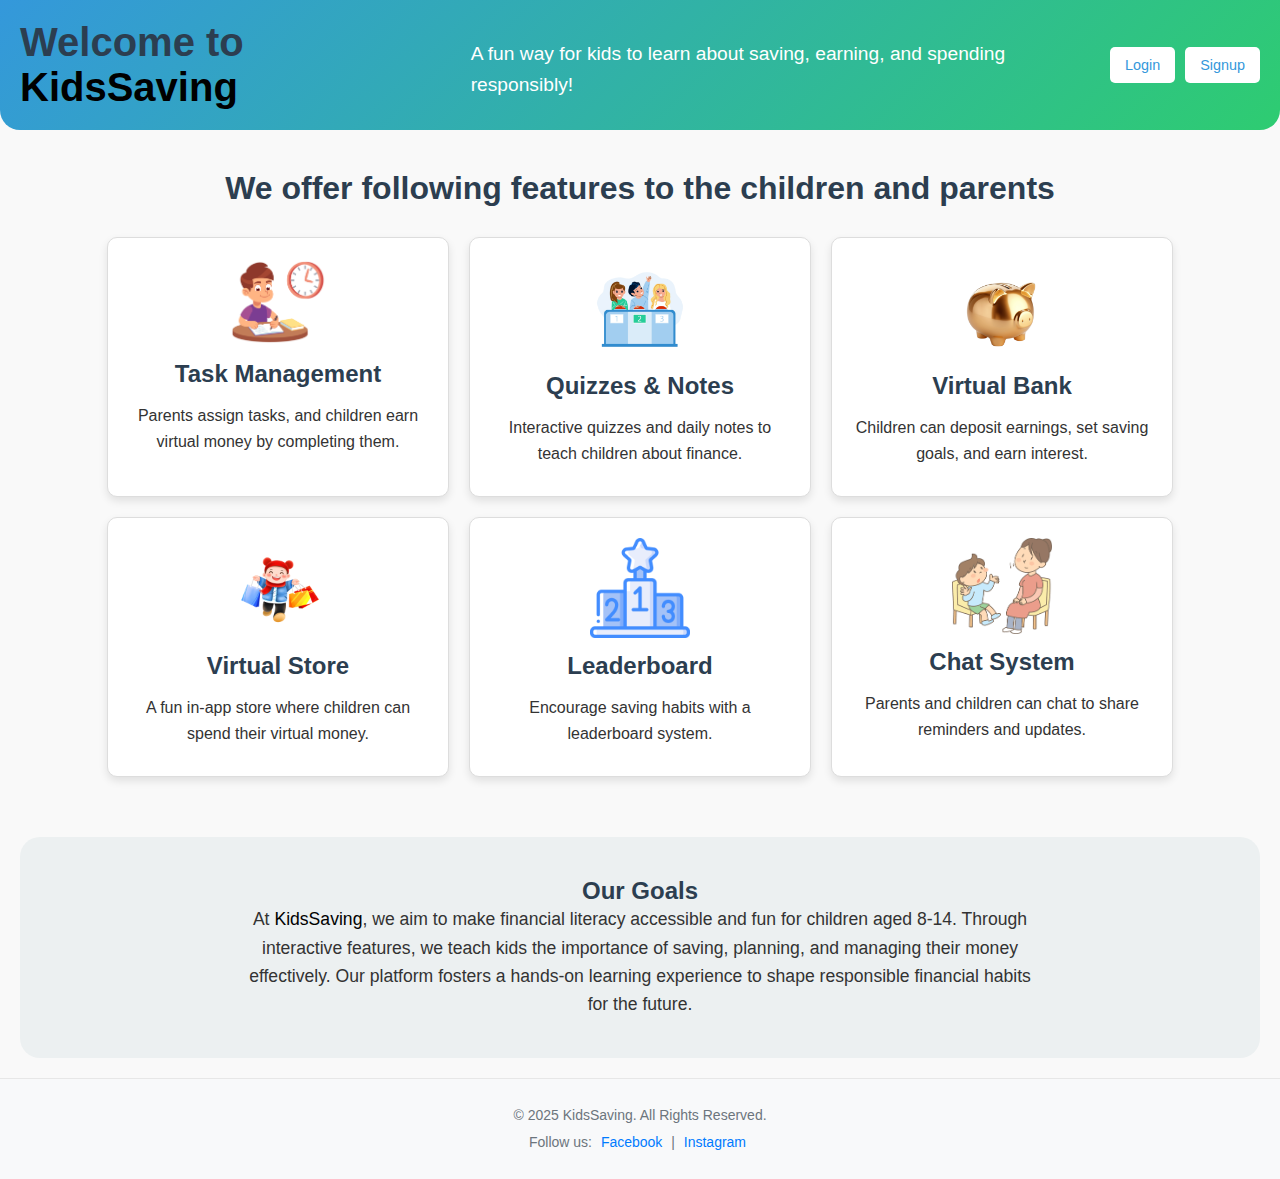
<file: index.html>
<!DOCTYPE html>
<html lang="en">
<head>
    <meta charset="UTF-8">
    <meta name="viewport" content="width=device-width, initial-scale=1.0">
    <title>KidsSaving - Learn, Earn, Save!</title>
    <link rel="stylesheet" href="index.css">
</head>
<body>
    <div class="homepage-container">
        <header class="header">
            <h1>Welcome to <span class="highlight">KidsSaving</span></h1>
            <p>A fun way for kids to learn about saving, earning, and spending responsibly!</p>
            <div class="button-container">
                <button onclick="redirectTo('login.html')">Login</button>
                <button onclick="redirectTo('signup.html')">Signup</button>
            </div>
        </header>
        
        <section class="features-section">
            <h2>We offer following features to the children and parents</h2>
            <div class="features">
                <div class="card">
                    <div class="card-header">
                        <img src="images/tasks.png" alt="Tasks" class="card-image">
                        <h3>Task Management</h3>
                    </div>
                    <p>Parents assign tasks, and children earn virtual money by completing them.</p>
                </div>
                <div class="card">
                    <div class="card-header">
                        <img src="images/quiz.png" alt="Quiz" class="card-image">
                        <h3>Quizzes & Notes</h3>
                    </div>
                    <p>Interactive quizzes and daily notes to teach children about finance.</p>
                </div>
                <div class="card">
                    <div class="card-header">
                        <img src="images/bank.png" alt="Virtual Bank" class="card-image">
                        <h3>Virtual Bank</h3>
                    </div>
                    <p>Children can deposit earnings, set saving goals, and earn interest.</p>
                </div>
                <div class="card">
                    <div class="card-header">
                        <img src="images/store.png" alt="Store" class="card-image">
                        <h3>Virtual Store</h3>
                    </div>
                    <p>A fun in-app store where children can spend their virtual money.</p>
                </div>
                <div class="card">
                    <div class="card-header">
                        <img src="images/leaderboard.png" alt="Leaderboard" class="card-image">
                        <h3>Leaderboard</h3>
                    </div>
                    <p>Encourage saving habits with a leaderboard system.</p>
                </div>
                <div class="card">
                    <div class="card-header">
                        <img src="images/chat.png" alt="Chat System" class="card-image">
                        <h3>Chat System</h3>
                    </div>
                    <p>Parents and children can chat to share reminders and updates.</p>
                </div>
            </div>
        </section>

        <section class="goals-section">
            <h2>Our Goals</h2>
            <p>
                At <span class="highlight">KidsSaving</span>, we aim to make financial literacy accessible and fun for children aged 8-14. 
                Through interactive features, we teach kids the importance of saving, planning, and managing their money effectively. 
                Our platform fosters a hands-on learning experience to shape responsible financial habits for the future.
            </p>
        </section>
    </div>
    <footer class="footer">
        <div class="container">
            <p>&copy; 2025 KidsSaving. All Rights Reserved.</p>
            <p class="social-links">
                Follow us: 
                <a href="https://www.facebook.com/sawbeen.adhikari.9">Facebook</a> | 
                <a href="https://www.instagram.com/im_awizzard/?hl=en">Instagram</a>
            </p>
        </div>
    </footer>    
    <script>
        function redirectTo(page) {
            window.location.href = page;
        }
    </script>
</body>
</html>
</file>
<file: index.css>
/* General Styles */
body {
    font-family: 'Arial', sans-serif;
    margin: 0;
    padding: 0;
    background-color: #f9f9f9;
    color: #333;
}

h1, h2, h3 {
    margin: 0;
    color: #2c3e50;
}

.highlight {
    color: #000000;
}

p {
    line-height: 1.6;
    margin: 10px 0;
}

/* Header Styles */
.header {
    display: flex;
    justify-content: space-between;
    align-items: center;
    padding: 20px;
    background: linear-gradient(135deg, #3498db, #2ecc71);
    color: #fff;
    border-radius: 0 0 20px 20px;
}

.header h1 {
    font-size: 2.5em;
}

.header p {
    font-size: 1.2em;
    margin: 10px 0 0;
}

/* Button Container for Header */
.header .button-container {
    display: flex;
    gap: 10px;
}

.header .button-container button {
    background-color: #fff;
    color: #3498db;
    border: none;
    padding: 10px 15px;
    font-size: 0.9em;
    border-radius: 5px;
    cursor: pointer;
    transition: background-color 0.3s, color 0.3s;
}

.header .button-container button:hover {
    background-color: #3498db;
    color: #fff;
}

/* Features Section */
.features-section {
    padding: 40px 20px;
    text-align: center;
}

.features-section h2 {
    font-size: 2em;
    margin-bottom: 30px;
}

.features {
    display: flex;
    flex-wrap: wrap;
    justify-content: center;
    gap: 20px;
}

.card {
    background: #fff;
    border: 1px solid #ddd;
    border-radius: 10px;
    box-shadow: 0 4px 8px rgba(0, 0, 0, 0.1);
    width: 300px;
    padding: 20px;
    text-align: center;
    transition: transform 0.3s;
}

.card:hover {
    transform: translateY(-5px);
    box-shadow: 0 6px 12px rgba(0, 0, 0, 0.2);
}

.card-header {
    margin-bottom: 15px;
}

.card-image {
    max-width: 100px;
    margin-bottom: 10px;
}

.card h3 {
    font-size: 1.5em;
    margin-bottom: 10px;
}

/* Goals Section */
.goals-section {
    padding: 40px 20px;
    text-align: center;
    background-color: #ecf0f1;
    border-radius: 20px;
    margin: 20px;
}

.goals-section p {
    max-width: 800px;
    margin: 0 auto;
    font-size: 1.1em;
}

/* Responsive Design */
@media (max-width: 768px) {
    .features {
        flex-direction: column;
        align-items: center;
    }

    .card {
        width: 90%;
    }

    .header h1 {
        font-size: 2em;
    }

    .header p {
        font-size: 1em;
    }

    .header .button-container {
        flex-direction: column;
        gap: 5px;
    }
}

/* Responsive Design for Mobile */
@media (max-width: 480px) {
    .header {
        flex-direction: column;
        align-items: center;
        text-align: center;
        padding: 15px;
    }

    .header h1 {
        font-size: 1.8em;
    }

    .header p {
        font-size: 0.9em;
        margin-bottom: 10px;
    }

    .header .button-container {
        flex-direction: column;
        align-items: center;
        gap: 15px; /* Increased gap */
        margin-top: 10px;
    }

    .features {
        flex-direction: column;
        padding: 10px;
    }

    .card {
        width: 95%;
        margin-bottom: 20px;
    }

    .goals-section {
        padding: 20px;
    }

    .goals-section p {
        font-size: 1em;
    }
}
.footer {
    background-color: #f8f9fa;
    padding: 20px 0;
    border-top: 1px solid #e7e7e7;
    text-align: center;
    font-family: Arial, sans-serif;
}

.footer .container {
    max-width: 1200px;
    margin: 0 auto;
    padding: 0 15px;
}

.footer p {
    margin: 5px 0;
    color: #6c757d;
    font-size: 14px;
}

.social-links a {
    text-decoration: none;
    color: #007bff;
    margin: 0 5px;
    font-size: 14px;
    transition: color 0.3s ease;
}

.social-links a:hover {
    color: #0056b3;
}
</file>
